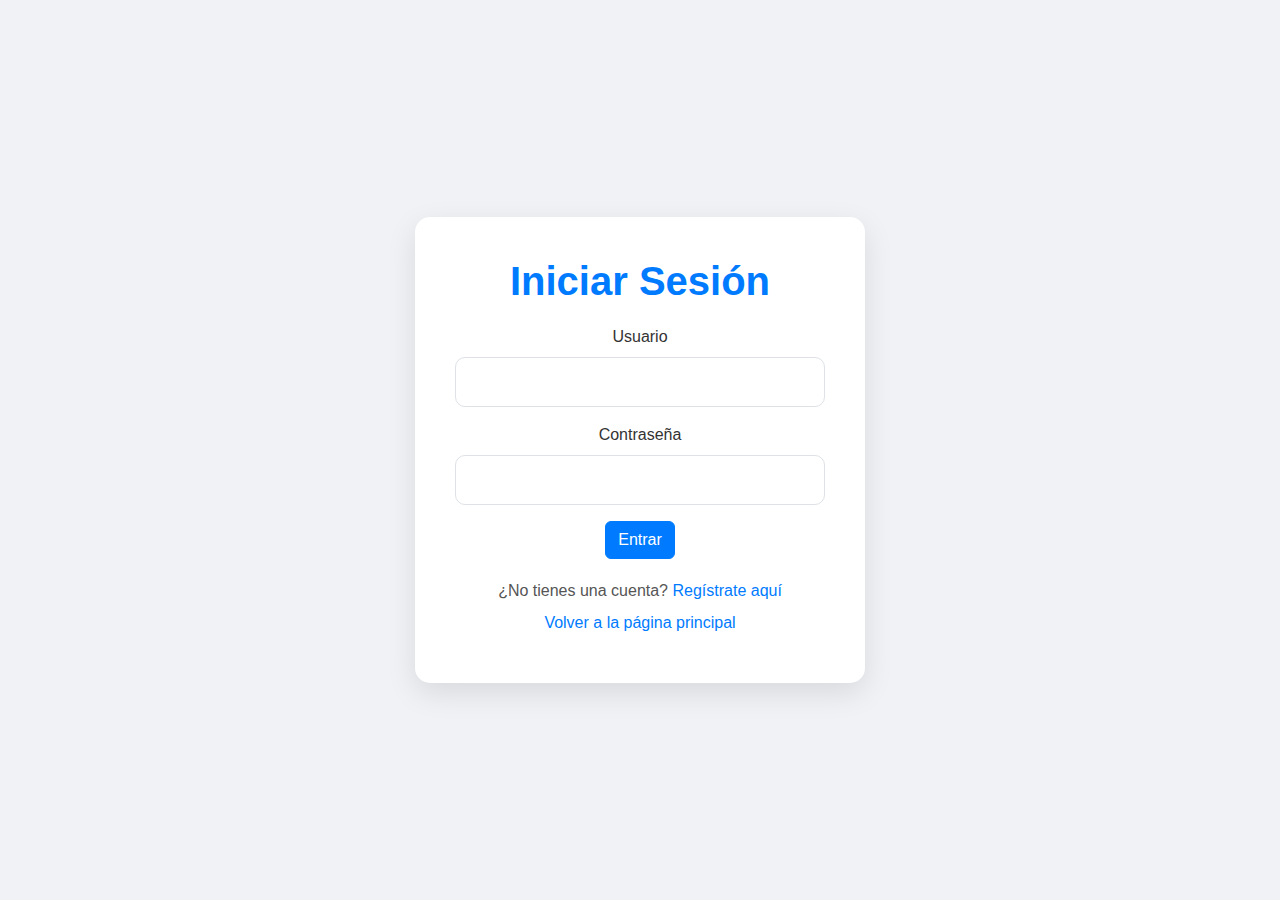
<file: public/login.html>
<!DOCTYPE html>
<html lang="en">
<head>
    <meta charset="UTF-8">
    <meta name="viewport" content="width=device-width, initial-scale=1">
    <link href="https://cdn.jsdelivr.net/npm/bootstrap@5.3.3/dist/css/bootstrap.min.css" rel="stylesheet">
    <script src="https://cdn.jsdelivr.net/npm/bootstrap@5.3.3/dist/js/bootstrap.bundle.min.js"></script>
    <script src="https://ajax.googleapis.com/ajax/libs/jquery/3.7.1/jquery.min.js"></script>
    <title>Iniciar Sesión - DriveN'Dodge</title>
    <link rel="stylesheet" href="css/styles.css">
</head>
<body class="body-centered-layout">
<div class="container-custom form-container">
    <h2>Iniciar Sesión</h2>
    <div id="error-message" class="alert alert-danger" style="display: none;"></div>
    <div id="success-message" class="alert alert-success" style="display: none;"></div>
    <form id="btn-login">
        <div class="mb-3">
            <label for="username" class="form-label">Usuario</label>
            <input type="text" class="form-control" id="username" name="username" required>
        </div>
        <div class="mb-3">
            <label for="password" class="form-label">Contraseña</label>
            <input type="password" class="form-control" id="password" name="password" required>
        </div>
        <button type="submit" class="btn btn-primary-custom">Entrar</button>
    </form>
    <div class="footer-text">
        <p>¿No tienes una cuenta? <a href="../../src/main/webapp/register.html">Regístrate aquí</a></p>
        <p><a href="../../src/main/webapp/index.html">Volver a la página principal</a></p>
    </div>
</div>

<script>
    $(document).ready(function() {
        $('#btn-login').submit(function(event) {
            event.preventDefault();

            // Ocultar mensajes previos
            $('#error-message').hide();
            $('#success-message').hide();

            const username = $('#username').val();
            const password = $('#password').val();

            //petición AJAX al backend
            $.ajax({
                url: '/v1/auth/login', // La URL del endpoint de login
                type: 'POST',
                contentType: 'application/json',
                data: JSON.stringify({ username: username, password: password }),
                success: function(response) {
                    // Manejar respuesta exitosa
                    $('#success-message').text('¡Inicio de sesión exitoso! Redirigiendo...').show();
                    $('#btn-login')[0].reset(); // Limpiar el formulario
		            //guardar informació usuari al local
                    localStorage.setItem("username", username);
                    // Redirigir a la página principal después de unos segundos
                    setTimeout(function() {
                        window.location.href = 'shop.html';
                    }, 1500);
                },
                error: function(jqXHR) {
                    // Manejar errores
                    let errorMessage = 'Error al iniciar sesión. Usuario o contraseña incorrectos.';
                    if (jqXHR.responseText) {
                        errorMessage = jqXHR.responseText;
                    }
                    $('#error-message').text(errorMessage).show();
                }
            });
        });
    });
</script>
</body>
</html>
</file>
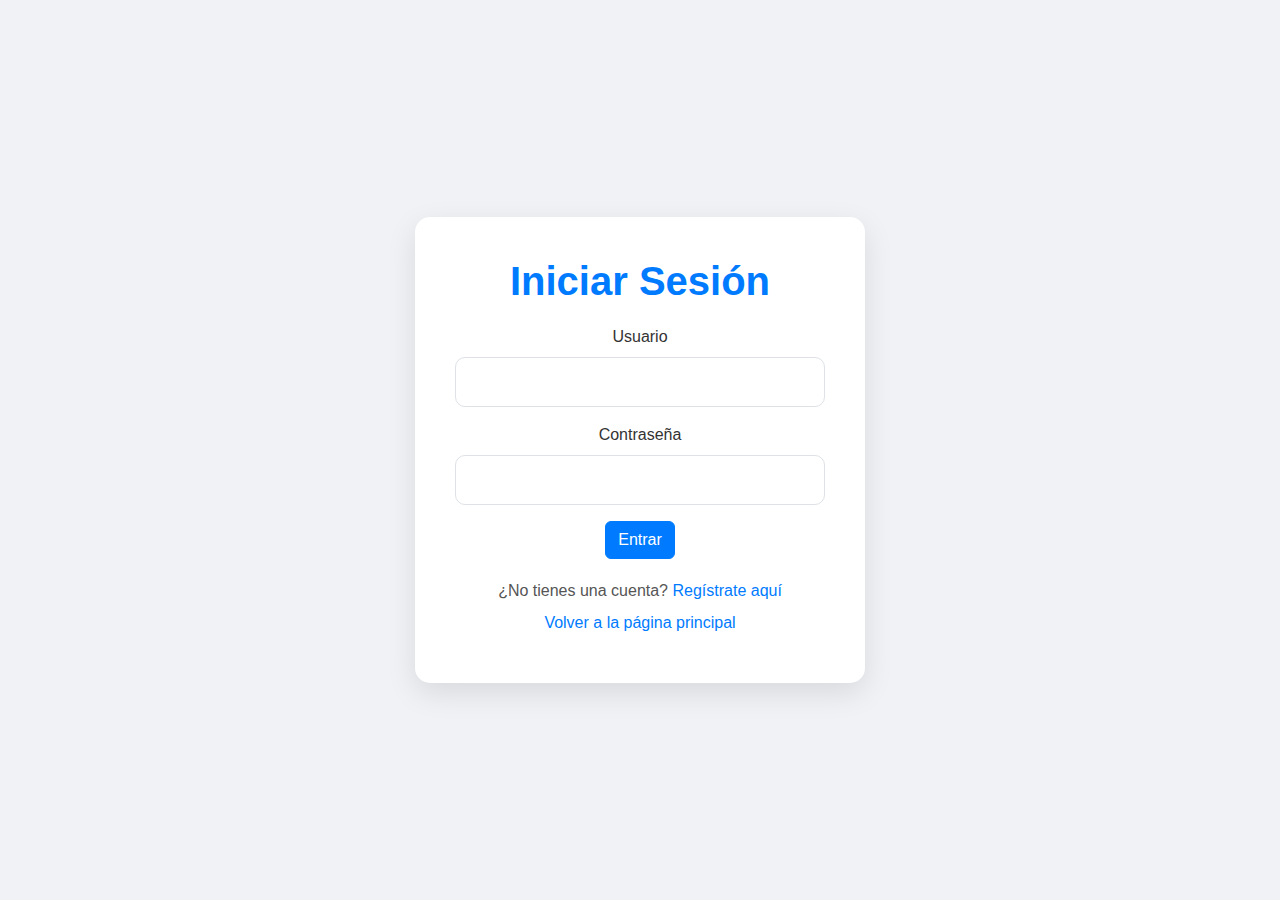
<file: public/perfil.html>
<!DOCTYPE html>
<html lang="en">
<head>
    <meta charset="UTF-8">
    <meta name="viewport" content="width=device-width, initial-scale=1">
    <link href="https://cdn.jsdelivr.net/npm/bootstrap@5.3.3/dist/css/bootstrap.min.css" rel="stylesheet">
    <script src="https://ajax.googleapis.com/ajax/libs/jquery/3.7.1/jquery.min.js"></script>
    <title>Mi Perfil - DriveN'Dodge</title>
    <link rel="stylesheet" href="css/styles.css">
</head>

<body>

<div class="container">
    <div class="profile-card">
        <h2 class="profile-title">Mi Perfil</h2>

        <p><span class="info-label">Usuario:</span> <span id="p-username"></span></p>
        <p><span class="info-label">Nombre:</span> <span id="p-nombre"></span></p>
        <p><span class="info-label">Apellido:</span> <span id="p-apellido"></span></p>
        <p><span class="info-label">Email:</span> <span id="p-email"></span></p>
        <p><span class="info-label">Monedas:</span> <span id="p-monedas"></span></p>
        <p><span class="info-label">Mejor Puntuación:</span> <span id="p-puntuacion"></span></p>

        <button class="btn btn-primary btn-back" onclick="window.location.href='shop.html'">
            Volver a la Tienda
        </button>
    </div>
</div>


<script>
    $(document).ready(function() {

        // Validar usuario logueado
        const username = localStorage.getItem("username");
        if (!username) {
            window.location.href = "login.html";
            return;
        }

        // Cargar datos del perfil desde el backend
        $.ajax({
            type: "GET",
            url: "/v1/shop/perfil/" + encodeURIComponent(username),
            dataType: "json",
            success: function(data) {
                $("#p-username").text(data.username);
                $("#p-nombre").text(data.nombre);
                $("#p-apellido").text(data.apellido);
                $("#p-email").text(data.email);
                $("#p-monedas").text(data.monedas);
                $("#p-puntuacion").text(data.mejorPuntuacion);
            },
            error: function(err) {
                alert("Error cargando el perfil");
            }
        });

    });
</script>

</body>
</html>
</file>
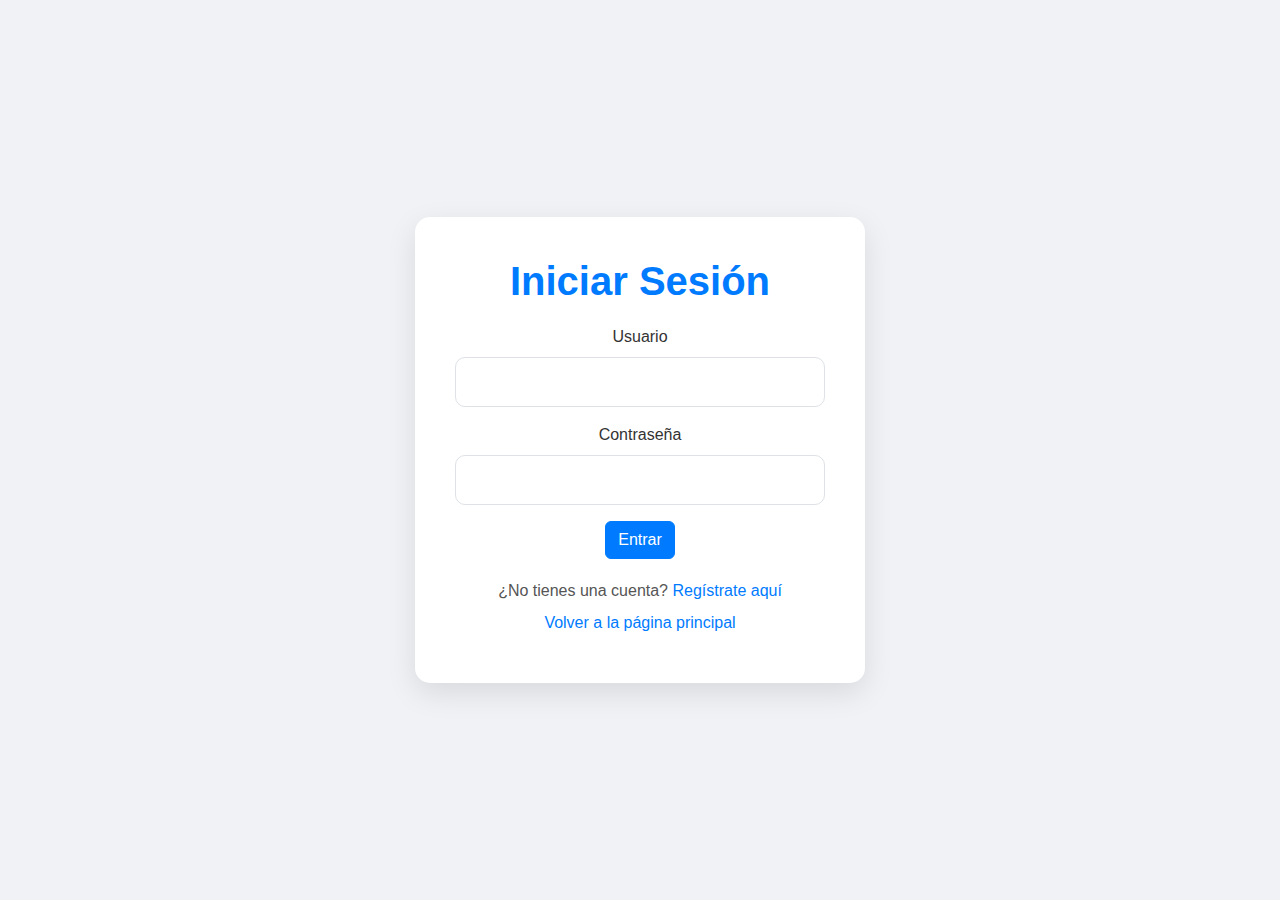
<file: public/shop.html>
<!DOCTYPE html>
<html lang="en">
<head>
    <meta charset="UTF-8">
    <meta name="viewport" content="width=device-width, initial-scale=1">
    <link href="https://cdn.jsdelivr.net/npm/bootstrap@5.3.3/dist/css/bootstrap.min.css" rel="stylesheet">
    <script src="https://cdn.jsdelivr.net/npm/bootstrap@5.3.3/dist/js/bootstrap.bundle.min.js"></script>
    <script src="https://ajax.googleapis.com/ajax/libs/jquery/3.7.1/jquery.min.js"></script>
    <title>Tienda - DriveN'Dodge</title>
    <link rel="stylesheet" href="css/styles.css">
</head>
<body>
    <nav class="navbar navbar-expand-lg navbar-light navbar-custom">
        <div class="container">
            <a class="navbar-brand" href="index.html">DriveN'Dodge</a>
            <button class="navbar-toggler" type="button" data-bs-toggle="collapse" data-bs-target="#navbarNav" aria-controls="navbarNav" aria-expanded="false" aria-label="Toggle navigation">
                <span class="navbar-toggler-icon"></span>
            </button>
            <div class="collapse navbar-collapse" id="navbarNav">
                <ul class="navbar-nav ms-auto">
                    <li class="nav-item">
                        <a class="nav-link" href="perfil.html">Mi Perfil</a>
                    </li>
                    <li class="nav-item">
                        <a class="nav-link" href="#" id="btn-inventario">Inventario</a>
                    </li>
                    <li class="nav-item">
                        <span id="coins-display" class="nav-link fw-bold">💰 0</span>
                    </li>
                    <li class="nav-item">
                        <button id="logout-button" class="btn btn-logout">Cerrar Sesión</button>
                    </li>
                </ul>
            </div>
        </div>
    </nav>

    <div class="container container-main">
        <h1 class="shop-h1">Tienda de Artículos</h1>
        <div class="row row-cols-1 row-cols-md-3 g-4">
            <!-- Els ítems es carregaran dinàmicament aquí -->
        </div>
    </div>

    <script>
        $(document).ready(function() {

            // -------------------- LOGOUT --------------------
            $('#logout-button').on('click', function() {
                localStorage.removeItem("username");
                localStorage.removeItem("monedas");
                localStorage.removeItem("inventory");
                window.location.href = 'index.html';
            });

            // ------------------ VALIDAR LOGIN ------------------
            const username = localStorage.getItem("username");
            if (!username) {
                window.location.href = 'login.html';
                return;
            }

            // ------------------ MONEDES ------------------
            function updateCoinsDisplay() {
                const monedas = localStorage.getItem("monedas") || 0;
                $('#coins-display').text(`💰 ${monedas}`);
            }

            function loadCoinsFromBackend() {
                $.ajax({
                    type: 'GET',
                    url: '/v1/shop/monedas/' + encodeURIComponent(username),
                    dataType: 'json', // important: jQuery ja ens dona un objecte
                    success: function(response) {
                        // Backend retorna {"coins":1000}
                        const monedas = response.coins;
                        localStorage.setItem("monedas", monedas);
                        updateCoinsDisplay();
                    },
                    error: function(jqXHR, textStatus, errorThrown) {
                        console.error('Error obtenint monedes del backend:', textStatus, errorThrown);
                        localStorage.setItem("monedas", 0);
                        updateCoinsDisplay();
                    }
                });
            }

            loadCoinsFromBackend(); // carreguem monedes reals del backend

            // ------------------ INVENTARI ------------------
            if (!localStorage.getItem("inventory")) {
                localStorage.setItem("inventory", JSON.stringify([]));
            }

            function addToInventory(item) {
                const inv = JSON.parse(localStorage.getItem("inventory"));
                inv.push(item);
                localStorage.setItem("inventory", JSON.stringify(inv));
            }

            $('#btn-inventario').on('click', function(e) {
                e.preventDefault();
                const inv = JSON.parse(localStorage.getItem("inventory"));
                if (inv.length === 0) {
                    alert("El teu inventari està buit!");
                    return;
                }
                let msg = "📦 Inventari:\n\n";
                inv.forEach(i => {
                    msg += `• ${i.nombre} (preu: ${i.precio})\n`;
                });
                alert(msg);
            });

            // ------------------ CARREGAR ITEMS ------------------
            $.ajax({
                type: 'GET',
                url: '/v1/shop/items',
                dataType: 'json',
                success: function(items) {
                    let shopItemsHtml = '';
                    items.forEach(function(item) {
                        shopItemsHtml += `
                            <div class="col">
                                <div class="card h-100 card-custom">
                                    <div class="card-body">
                                        <h5 class="card-title">${item.nombre}</h5>
                                        <p class="card-text">${item.descripcion}</p>
                                        <p class="price-tag">${item.precio} Monedas</p>
                                        <button class="btn btn-buy w-100"
                                                data-item-id="${item.id}"
                                                data-item-name="${item.nombre}"
                                                data-item-price="${item.precio}">
                                            Comprar
                                        </button>
                                    </div>
                                </div>
                            </div>`;
                    });
                    $('.row.g-4').html(shopItemsHtml);
                },
                error: function() {
                    alert("Error al cargar los ítems de la tienda");
                }
            });

            // ------------------ COMPRAR ITEM ------------------
            $(document).on('click', '.btn-buy', function() {
                const itemId = $(this).data('item-id');
                const itemName = $(this).data('item-name');
                const itemPrice = parseInt($(this).data('item-price'));
                let monedas = parseInt(localStorage.getItem("monedas"));

                if (monedas < itemPrice) {
                    alert("No tens suficients monedes!");
                    return;
                }

                $.ajax({
                    type: 'POST',
                    url: '/v1/shop/buy/' + itemId,
                    contentType: 'application/json',
                    data: JSON.stringify(username), // envia "admin" com JSON string
                    success: function(response) {
                        // restem monedes al front
                        monedas -= itemPrice;
                        localStorage.setItem("monedas", monedas);
                        updateCoinsDisplay();

                        addToInventory({ id: itemId, nombre: itemName, precio: itemPrice });

                        alert('¡Has comprado: ' + itemName + '!');
                    },
                    error: function(jqXHR) {
                        alert("Error al comprar el artículo:\n" + jqXHR.responseText);
                    }
                });
            });

        });
    </script>
</body>
</html>
</file>
<file: public/css/styles.css>
body {
    font-family: 'Segoe UI', Roboto, 'Helvetica Neue', Arial, sans-serif;
    background-color: #f0f2f5;
    color: #333;
    min-height: 100vh;
    margin: 0;
}

/* Layout for pages with centered content like index, login, register */
.body-centered-layout {
    display: flex;
    justify-content: center;
    align-items: center;
}

/* Main container for shop page */
.container-main {
    padding-top: 50px;
    padding-bottom: 50px;
}

/* Custom container for index, login, register forms */
.container-custom {
    background-color: #ffffff;
    border-radius: 15px;
    box-shadow: 0 10px 30px rgba(0, 0, 0, 0.1);
    padding: 40px;
    text-align: center;
    width: 90%;
}

/* Specific widths for different containers */
.index-container { max-width: 500px; }
.form-container { max-width: 450px; }

/* ==========================================================================
   Typography
   ========================================================================== */
h1 {
    font-size: 3.5rem;
    font-weight: 700;
    margin-bottom: 20px;
    color: #007bff;
}

h2 {
    font-size: 2.5rem;
    font-weight: 600;
    margin-bottom: 20px;
    color: #007bff;
    text-align: center;
}

.shop-h1 {
    font-size: 3rem;
    text-align: center;
    margin-bottom: 40px;
}

p {
    font-size: 1.2rem;
    color: #555;
    margin-bottom: 30px;
}

.footer-text {
    text-align: center;
    margin-top: 20px;
}

.footer-text p {
    margin-bottom: 0.5rem; /* Less margin for footer text */
    font-size: 1rem;
}

.footer-text a {
    color: #007bff;
    text-decoration: none;
}

.footer-text a:hover {
    text-decoration: underline;
}

/* ==========================================================================
   Buttons
   ========================================================================== */
.btn-custom {
    font-size: 1.1rem;
    padding: 12px 25px;
    border-radius: 30px;
    margin: 10px;
    min-width: 150px;
    transition: all 0.3s ease;
}

.btn-primary-custom {
    background-color: #007bff;
    border-color: #007bff;
    color: white;
}

.btn-primary-custom:hover {
    background-color: #0056b3;
    border-color: #0056b3;
    transform: translateY(-2px);
    box-shadow: 0 4px 10px rgba(0, 123, 255, 0.3);
}

.btn-outline-secondary-custom {
    background-color: transparent;
    border-color: #6c757d;
    color: #6c757d;
}

.btn-outline-secondary-custom:hover {
    background-color: #6c757d;
    color: white;
    transform: translateY(-2px);
    box-shadow: 0 4px 10px rgba(108, 117, 125, 0.3);
}

/* ==========================================================================
   Forms & Alerts
   ========================================================================== */
.form-control {
    border-radius: 10px;
    padding: 12px;
    font-size: 1rem;
}

.form-control:focus {
    box-shadow: 0 0 0 0.25rem rgba(0, 123, 255, 0.25);
    border-color: #86b7fe;
}

.alert {
    border-radius: 10px;
}

.is-invalid {
    border-color: #dc3545 !important;
    box-shadow: 0 0 0 0.2rem rgba(220,53,69,.25);
}

/* ==========================================================================
   Shop Specific Styles (Navbar & Cards)
   ========================================================================== */
.navbar-custom {
    background-color: #ffffff;
    box-shadow: 0 2px 10px rgba(0, 0, 0, 0.05);
    padding: 15px 0;
}

.navbar-brand {
    font-weight: 700;
    color: #007bff !important;
    font-size: 1.8rem;
}

.nav-link {
    color: #555 !important;
    font-weight: 500;
    margin: 0 10px;
    transition: color 0.3s ease;
}

.nav-link:hover {
    color: #007bff !important;
}

.btn-logout {
    background-color: #dc3545;
    border-color: #dc3545;
    color: white;
    border-radius: 20px;
    padding: 8px 20px;
    transition: all 0.3s ease;
}

.btn-logout:hover {
    background-color: #c82333;
    border-color: #bd2130;
    transform: translateY(-1px);
}

.card-custom {
    border-radius: 15px;
    box-shadow: 0 5px 15px rgba(0, 0, 0, 0.08);
    border: none;
    transition: transform 0.3s ease, box-shadow 0.3s ease;
}

.card-custom:hover {
    transform: translateY(-5px);
    box-shadow: 0 8px 20px rgba(0, 0, 0, 0.12);
}

.card-title {
    font-weight: 600;
    color: #007bff;
}

.card-text {
    color: #666;
    margin-bottom: 1rem;
}

.price-tag {
    font-size: 1.3rem;
    font-weight: 700;
    color: #28a745; /* Green for prices */
    margin-bottom: 1rem;
}

.btn-buy {
    background-color: #28a745;
    border-color: #28a745;
    color: white;
    border-radius: 20px;
    transition: all 0.3s ease;
    width: 100%;
}

.btn-buy:hover {
    background-color: #218838;
    border-color: #1e7e34;
    transform: translateY(-1px);
}

/* ==========================================================================
   Ranking Page Styles
   ========================================================================== */

.ranking-body {
    background: radial-gradient(circle at top, #2a0a55, #0b0015);
    background-attachment: fixed;
    color: #e5d9ff;
    font-family: 'Orbitron', sans-serif;
}

.ranking-h1 {
    text-align: center;
    font-weight: 700;
    margin-top: 30px;
    color: #c78bff;
    text-shadow: 0 0 10px #a53eff, 0 0 20px #7b00ff;
}

.ranking-card {
    margin-top: 40px;
    padding: 20px;
    background: rgba(20, 0, 40, 0.6);
    border-radius: 15px;
    box-shadow: 0 0 25px rgba(146, 55, 255, 0.6);
    border: 2px solid rgba(162, 0, 255, 0.4);
}

.ranking-table {
    border-radius: 10px;
    overflow: hidden;
}

.ranking-thead {
    background: rgba(120, 0, 255, 0.4);
    color: #f0d6ff;
    text-shadow: 0 0 5px #d08dff;
}

.ranking-tbody tr {
    color: #d8bfff;
    background: rgba(60, 0, 120, 0.3);
    transition: 0.3s ease-in-out;
}

.ranking-tbody tr:hover {
    background: rgba(140, 0, 255, 0.4);
    box-shadow: inset 0 0 15px #b450ff;
    transform: scale(1.02);
}

.btn-neon {
    display: inline-block;
    background: #7f00ff;
    border: 2px solid #c78bff;
    color: white;
    font-weight: 600;
    padding: 12px 25px;
    margin: 20px auto 10px;
    border-radius: 10px;
    box-shadow: 0 0 15px #9d22ff;
    text-shadow: 0 0 5px #e0b0ff;
    transition: 0.3s;
}

.btn-neon:hover {
    background: #9e35ff;
    box-shadow: 0 0 25px #d580ff;
    transform: scale(1.05);
}

/* ==========================================================================
   Profile Page Styles
   ========================================================================== */

.profile-card {
    max-width: 500px;
    margin: 40px auto;
    padding: 25px;
    border-radius: 12px;
    background: #ffffff;
    box-shadow: 0 4px 12px rgba(0,0,0,0.15);
}

.profile-title {
    text-align: center;
    margin-bottom: 20px;
    font-weight: 700;
}

.info-label {
    font-weight: bold;
}

.btn-back {
    width: 100%;
    margin-top: 20px;
}

/* ==========================================================================
   Inventory Page Styles
   ========================================================================== */

.inventory-body {
    background: radial-gradient(circle at top, #2a0a55, #0b0015);
    background-attachment: fixed;
    color: #e5d9ff;
    font-family: 'Orbitron', sans-serif;
}

.inventory-h1 {
    text-align: center;
    font-weight: 700;
    margin-top: 30px;
    color: #c78bff;
    text-shadow: 0 0 10px #a53eff, 0 0 20px #7b00ff;
}

.inventory-card {
    margin-top: 40px;
    padding: 20px;
    background: rgba(20, 0, 40, 0.6);
    border-radius: 15px;
    box-shadow: 0 0 25px rgba(146, 55, 255, 0.6);
    border: 2px solid rgba(162, 0, 255, 0.4);
}

.inventory-table {
    border-radius: 10px;
    overflow: hidden;
}

.inventory-thead {
    background: rgba(120, 0, 255, 0.4);
    color: #f0d6ff;
    text-shadow: 0 0 5px #d08dff;
}

.inventory-tbody tr {
    color: #d8bfff;
    background: rgba(60, 0, 120, 0.3);
    transition: 0.3s ease-in-out;
}

.inventory-tbody tr:hover {
    background: rgba(140, 0, 255, 0.4);
    box-shadow: inset 0 0 15px #b450ff;
    transform: scale(1.02);
}

.empty-text {
    text-align: center;
    color: #b0a0ff;
    margin-top: 15px;
    font-size: 0.95rem;
}
</file>
